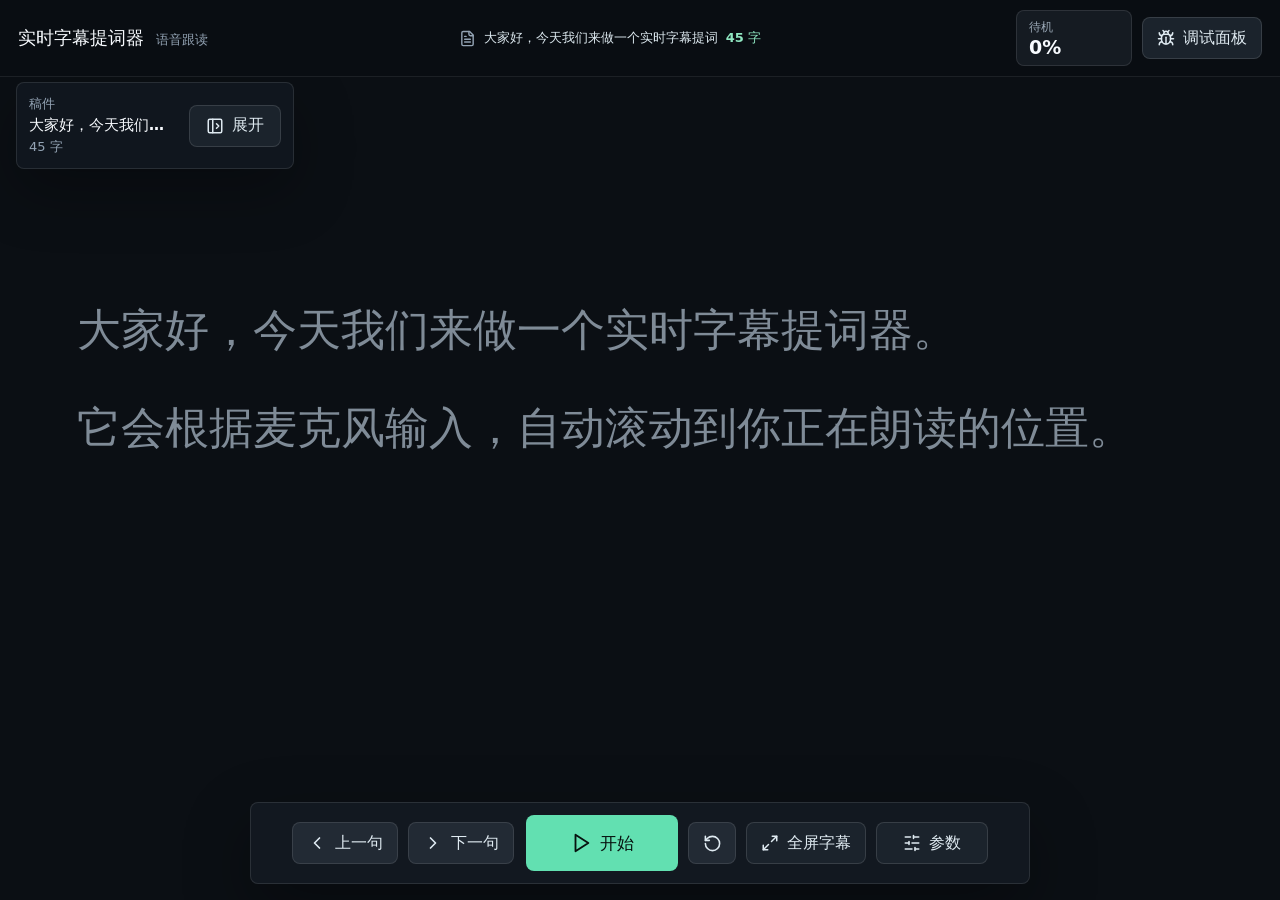
<file: live-teleprompter/index.html>
<!doctype html>
<html lang="zh-CN">
  <head>
    <meta charset="UTF-8" />
    <meta name="viewport" content="width=device-width, initial-scale=1.0, maximum-scale=1.0, user-scalable=no, viewport-fit=cover" />
    <title>实时字幕提词器</title>
    <script type="module" crossorigin src="./assets/index-D5kQOUfU.js"></script>
    <link rel="stylesheet" crossorigin href="./assets/index-CKHhnEzj.css">
  </head>
  <body>
    <div id="root"></div>
  </body>
</html>
</file>
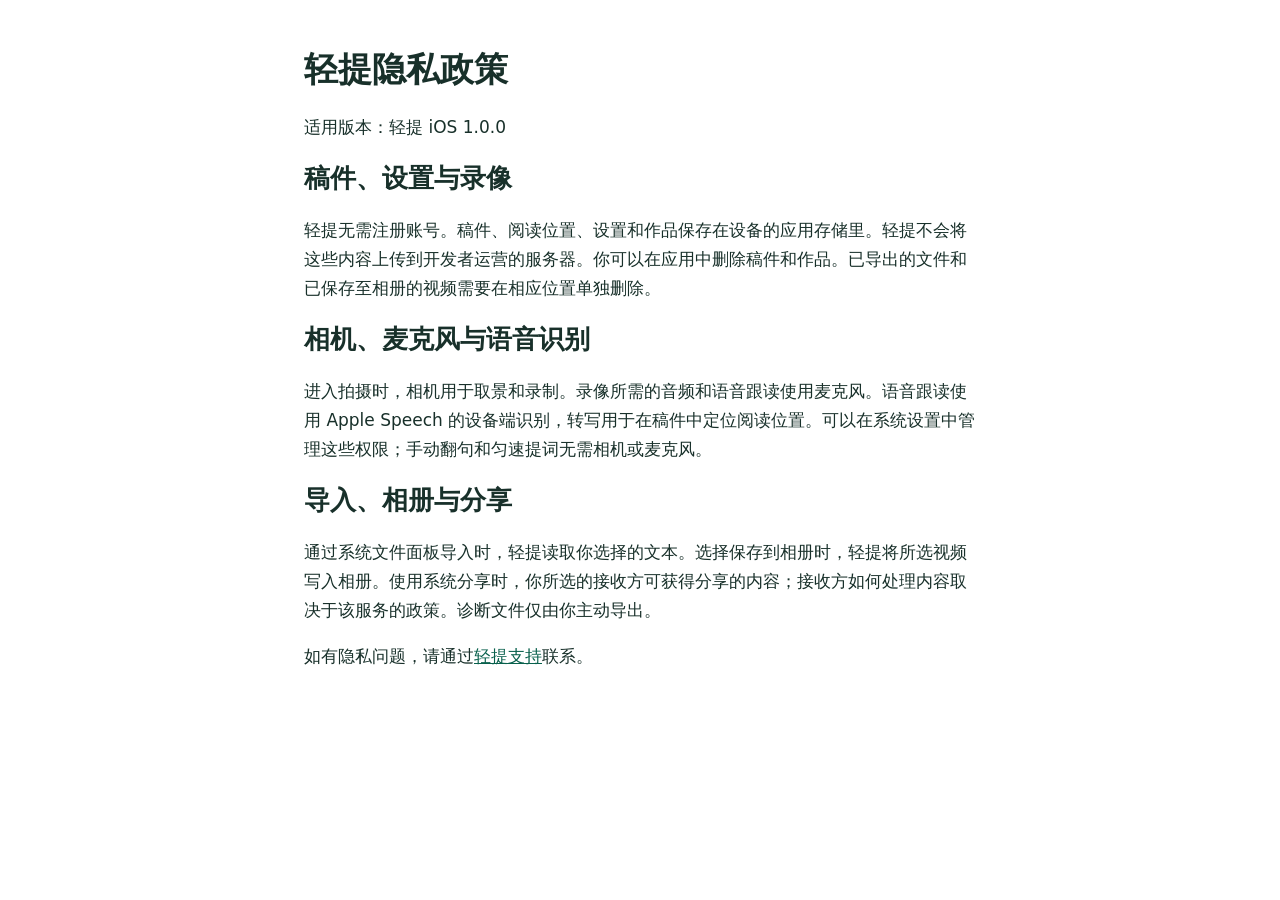
<file: qingti/privacy.html>
<!doctype html>
<html lang="zh-Hans">
<meta charset="utf-8">
<meta name="viewport" content="width=device-width,initial-scale=1">
<title>轻提隐私政策</title>
<style>body{font:17px/1.7 system-ui,sans-serif;margin:3rem auto;padding:0 1.2rem;max-width:42rem;color:#18302a}h1,h2{line-height:1.25}a{color:#08604c}</style>
<h1>轻提隐私政策</h1>
<p>适用版本：轻提 iOS 1.0.0</p>
<h2>稿件、设置与录像</h2>
<p>轻提无需注册账号。稿件、阅读位置、设置和作品保存在设备的应用存储里。轻提不会将这些内容上传到开发者运营的服务器。你可以在应用中删除稿件和作品。已导出的文件和已保存至相册的视频需要在相应位置单独删除。</p>
<h2>相机、麦克风与语音识别</h2>
<p>进入拍摄时，相机用于取景和录制。录像所需的音频和语音跟读使用麦克风。语音跟读使用 Apple Speech 的设备端识别，转写用于在稿件中定位阅读位置。可以在系统设置中管理这些权限；手动翻句和匀速提词无需相机或麦克风。</p>
<h2>导入、相册与分享</h2>
<p>通过系统文件面板导入时，轻提读取你选择的文本。选择保存到相册时，轻提将所选视频写入相册。使用系统分享时，你所选的接收方可获得分享的内容；接收方如何处理内容取决于该服务的政策。诊断文件仅由你主动导出。</p>
<p>如有隐私问题，请通过<a href="support.html">轻提支持</a>联系。</p>
</html>
</file>
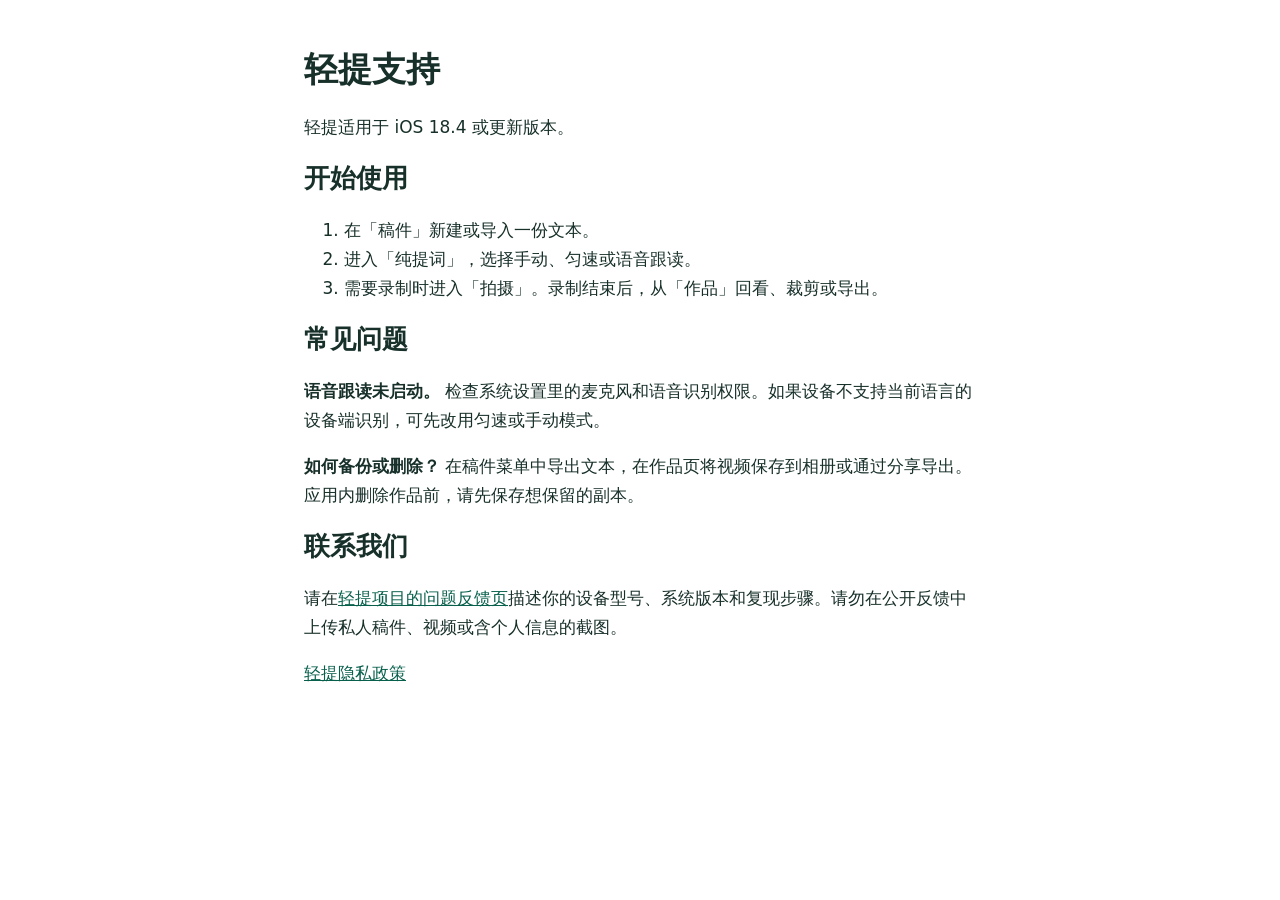
<file: qingti/support.html>
<!doctype html>
<html lang="zh-Hans">
<meta charset="utf-8">
<meta name="viewport" content="width=device-width,initial-scale=1">
<title>轻提支持</title>
<style>body{font:17px/1.7 system-ui,sans-serif;margin:3rem auto;padding:0 1.2rem;max-width:42rem;color:#18302a}h1,h2{line-height:1.25}a{color:#08604c}</style>
<h1>轻提支持</h1>
<p>轻提适用于 iOS 18.4 或更新版本。</p>
<h2>开始使用</h2>
<ol><li>在「稿件」新建或导入一份文本。</li><li>进入「纯提词」，选择手动、匀速或语音跟读。</li><li>需要录制时进入「拍摄」。录制结束后，从「作品」回看、裁剪或导出。</li></ol>
<h2>常见问题</h2>
<p><strong>语音跟读未启动。</strong> 检查系统设置里的麦克风和语音识别权限。如果设备不支持当前语言的设备端识别，可先改用匀速或手动模式。</p>
<p><strong>如何备份或删除？</strong> 在稿件菜单中导出文本，在作品页将视频保存到相册或通过分享导出。应用内删除作品前，请先保存想保留的副本。</p>
<h2>联系我们</h2>
<p>请在<a href="https://github.com/mrwenyi/static-assets/issues/new?title=%5B%E8%BD%BB%E6%8F%90%5D%20">轻提项目的问题反馈页</a>描述你的设备型号、系统版本和复现步骤。请勿在公开反馈中上传私人稿件、视频或含个人信息的截图。</p>
<p><a href="privacy.html">轻提隐私政策</a></p>
</html>
</file>
<file: live-teleprompter/assets/index-CKHhnEzj.css>
:root{color:#ecf4f7;background:#0b0f14;font-family:Inter,Noto Sans SC,PingFang SC,Microsoft YaHei,system-ui,-apple-system,BlinkMacSystemFont,sans-serif;font-synthesis:none;text-rendering:optimizeLegibility}*{box-sizing:border-box}body{margin:0;min-width:320px;min-height:100vh;background:#0b0f14;-webkit-touch-callout:none}button,input,select,textarea{font:inherit}button{-webkit-tap-highlight-color:transparent}.app-shell{position:relative;min-height:100dvh;overflow:hidden;background:#0b0f14}.app-statusbar{position:fixed;top:0;right:0;left:0;z-index:18;display:grid;grid-template-columns:minmax(220px,max-content) minmax(180px,1fr) minmax(280px,max-content);align-items:center;gap:18px;min-height:64px;padding:10px 18px;border-bottom:1px solid rgb(255 255 255 / 8%);background:#0a0e13f0}.brand-lockup{display:flex;align-items:baseline;gap:12px;min-width:0}.brand-lockup h1{margin:0;color:#f8fbff;font-size:18px;line-height:1.2;letter-spacing:0;white-space:nowrap}.brand-lockup span,.statusbar-center,.script-drawer-summary span,.script-drawer-summary small{color:#93a3b4;font-size:13px}.statusbar-center{display:flex;align-items:center;justify-content:center;gap:8px;min-width:0}.statusbar-center span{overflow:hidden;color:#dce8ef;text-overflow:ellipsis;white-space:nowrap}.statusbar-center strong{color:#8fe6c1;font-size:13px;font-weight:700;white-space:nowrap}.statusbar-actions{display:flex;align-items:center;justify-content:flex-end;gap:10px;min-width:0}.status-pill{display:grid;min-width:116px;gap:2px;padding:8px 12px;border:1px solid rgb(255 255 255 / 10%);border-radius:8px;background:#151b22}.status-pill span{color:#9aa8b6;font-size:12px}.status-pill strong{color:#f8fbff;font-size:19px;line-height:1}.status-listening{border-color:#5bd6a46b;background:#19564170}.primary-button,.secondary-button,.danger-button,.icon-button,.dock-button{display:inline-flex;align-items:center;justify-content:center;gap:8px;min-width:0;height:42px;border-radius:8px;border:0;cursor:pointer;font-weight:700;letter-spacing:0;white-space:nowrap}.primary-button{min-width:116px;padding:0 18px;color:#07120f;background:#62e0b1}.primary-button-large{min-width:152px;height:56px;font-size:17px}.secondary-button{min-width:112px;padding:0 14px;color:#dfeaf1;border:1px solid rgb(255 255 255 / 12%);background:#1b232c}.danger-button{min-width:98px;padding:0 12px;color:#ffd8d8;border:1px solid rgb(248 113 113 / 28%);background:#332024}.danger-button-compact{min-width:82px}.icon-button,.dock-button{color:#dfeaf1;border:1px solid rgb(255 255 255 / 10%);background:#222a34}.icon-button{width:48px}.dock-button{min-width:96px;padding:0 14px}.primary-button:disabled{cursor:not-allowed;color:#1c2730;background:#6c7a88}.secondary-button:disabled,.danger-button:disabled{cursor:not-allowed;opacity:.5}.diagnostic-toggle{min-width:108px}.notice{position:fixed;top:74px;left:50%;z-index:21;max-width:min(760px,calc(100vw - 32px));min-height:0;margin:0;padding:9px 14px;transform:translate(-50%);border:1px solid rgb(255 255 255 / 10%);border-radius:8px;color:#d7e3ea;background:#12181fe5;font-size:13px;line-height:1.5;box-shadow:0 18px 46px #00000038}.notice-link{display:inline-flex;align-items:center;min-height:28px;margin-left:10px;padding:0 10px;border:1px solid rgb(143 230 193 / 42%);border-radius:6px;color:#8fe6c1;background:#1956414d;font-weight:700;text-decoration:none}.app-shell-script-drawer-open .notice,.app-shell-debug-open .notice{display:none}.script-drawer{position:fixed;top:82px;left:16px;z-index:16;width:min(278px,calc(100vw - 32px));border:1px solid rgb(255 255 255 / 10%);border-radius:8px;background:#12181ff0;box-shadow:0 22px 60px #00000047}.script-drawer-open{bottom:120px;width:min(440px,calc(100vw - 32px));background:#f5f7fa;color:#172231}.script-drawer-summary{display:flex;align-items:center;justify-content:space-between;gap:12px;padding:12px}.script-drawer-summary div{display:grid;gap:3px;min-width:0}.script-drawer-summary strong{overflow:hidden;color:#f8fbff;font-size:15px;text-overflow:ellipsis;white-space:nowrap}.script-drawer-open .script-drawer-summary{border-bottom:1px solid #d8e1ea}.script-drawer-open .script-drawer-summary span,.script-drawer-open .script-drawer-summary small{color:#647386}.script-drawer-open .script-drawer-summary strong{color:#172231}.drawer-toggle{min-width:92px}.script-drawer-body{display:grid;grid-template-rows:minmax(0,1fr) auto;gap:12px;height:calc(100% - 69px);min-height:0;padding:12px}.script-library,.debug-panel{border:1px solid #d5dde4;border-radius:8px;background:#fff}.script-library{display:grid;grid-template-columns:1fr auto;align-items:end;gap:10px;padding:12px}.library-field{display:grid;gap:6px;min-width:0;color:#4e5c69;font-size:13px}.library-field input,.library-field select{width:100%;height:38px;min-width:0;border:1px solid #cbd5df;border-radius:6px;padding:0 10px;background:#fff;color:#172534}.script-library .secondary-button,.script-library .danger-button{height:38px;color:#19334d;border-color:#b8c7d6;background:#f7fafc}.script-library .danger-button{color:#8a1f1f;border-color:#efb8b8;background:#fff5f5}.performance-workspace{position:fixed;top:64px;right:0;bottom:104px;left:0;display:block;min-width:0;margin:0}.reader-pane{position:relative;width:100%;height:100%;min-height:0;background:#0b0f14}.pane-heading{display:none}.reader-frame{--reader-font-size: 44px;width:100%;height:100%;overflow-y:auto;padding:26vh max(56px,6vw) 34vh;background:#0b0f14;color:#d6dee5;scroll-behavior:smooth}.reader-frame p{max-width:1160px;margin:0 auto 34px;color:#7f8b97;font-size:var(--reader-font-size);font-weight:650;line-height:1.45;overflow-wrap:anywhere;transition:color .16s ease,transform .16s ease}.reader-frame p.is-current{color:#fff;transform:translate(8px)}.reader-frame p.reader-segment-selectable{cursor:pointer}.reader-frame p.reader-segment-selectable:focus-visible{outline:2px solid #62e0b1;outline-offset:8px}.reader-frame .is-skippable{color:#6d8798;text-decoration:line-through;text-decoration-thickness:.08em;text-decoration-color:#7fa0b5a6}.reader-frame p.is-current .is-skippable{color:#a5bfd0}.empty-reader{color:#7f8b97}.control-dock{position:fixed;right:16px;bottom:max(16px,env(safe-area-inset-bottom));left:16px;z-index:18;display:grid;grid-template-columns:minmax(190px,max-content) minmax(380px,max-content);align-items:center;justify-content:center;gap:12px;max-width:780px;margin:0 auto;padding:12px;border:1px solid rgb(255 255 255 / 10%);border-radius:8px;background:#141a21f0;box-shadow:0 24px 68px #00000052}.dock-group{display:flex;align-items:center;gap:10px;min-width:0}.dock-group-primary{justify-content:center}.control-field{display:flex;align-items:center;gap:8px;min-height:42px;color:#b8c5d1;font-size:13px;white-space:nowrap}.control-field select{min-width:112px;height:36px;border:1px solid rgb(255 255 255 / 13%);border-radius:6px;padding:0 8px;background:#101720;color:#edf5f8}.control-field input[type=range]{width:clamp(76px,8vw,104px);accent-color:#62e0b1}.control-field output{min-width:42px;color:#edf5f8;font-variant-numeric:tabular-nums}.control-field-compact select{min-width:92px}.settings-popover{position:absolute;right:12px;bottom:calc(100% + 12px);left:12px;display:grid;gap:12px;max-height:min(68vh,520px);padding:14px;overflow-y:auto;border:1px solid rgb(255 255 255 / 12%);border-radius:8px;background:#141a21fa;box-shadow:0 22px 68px #00000057}.settings-popover-header{display:flex;align-items:center;justify-content:space-between;gap:12px}.settings-popover-header h2{margin:0;color:#f8fbff;font-size:15px}.settings-close{width:38px;height:38px}.settings-popover-grid{display:grid;grid-template-columns:repeat(2,minmax(220px,1fr));gap:10px 14px}.settings-popover .control-field{justify-content:space-between;min-width:0}.settings-popover .control-field select{min-width:128px}.settings-popover .control-field-compact select{min-width:112px}.settings-popover .control-field input[type=range]{width:min(160px,34vw)}.mirror-controls{display:flex;flex-wrap:wrap;align-items:center;gap:4px 16px}.settings-popover .control-field-checkbox{justify-content:flex-start;cursor:pointer}.control-field-checkbox input{width:18px;height:18px;margin:0;accent-color:#62e0b1}.settings-danger{justify-self:end}.debug-panel{position:fixed;top:82px;right:16px;bottom:124px;z-index:20;width:min(720px,calc(100vw - 32px));padding:12px;overflow-y:auto;color:#172534;box-shadow:0 24px 70px #00000057}.debug-actions{display:flex;flex-wrap:wrap;justify-content:flex-end;gap:10px;margin-bottom:10px}.debug-actions .secondary-button,.debug-simulator .secondary-button{color:#19334d;border-color:#b8c7d6;background:#f7fafc}.debug-simulator{display:grid;grid-template-columns:minmax(240px,1fr) auto auto;align-items:end;gap:10px;margin-bottom:12px}.debug-simulator-field{display:grid;gap:6px;min-width:0;color:#4e5c69;font-size:13px}.debug-simulator-field input{height:38px;min-width:0;border:1px solid #cbd5df;border-radius:6px;padding:0 10px;background:#fff;color:#172534}.debug-grid{display:grid;grid-template-columns:repeat(4,minmax(120px,1fr));gap:10px;margin:0}.debug-panel div{min-width:0}.debug-panel dt{margin-bottom:4px;color:#66717f;font-size:12px}.debug-panel dd{min-height:24px;margin:0;overflow:hidden;color:#172534;font-variant-numeric:tabular-nums;text-overflow:ellipsis;white-space:nowrap}.debug-log{margin-top:12px;border-top:1px solid #e2e8ef;padding-top:10px}.debug-log h3{margin:0 0 8px;color:#172534;font-size:14px}.debug-log ol{display:grid;gap:6px;max-height:180px;margin:0;padding:0;overflow-y:auto;list-style:none}.debug-log li{display:grid;grid-template-columns:minmax(104px,max-content) minmax(72px,max-content) minmax(0,1fr);align-items:baseline;gap:8px;min-width:0;padding:8px;border-radius:6px;background:#f7fafc}.debug-log strong,.debug-log span,.debug-log em{font-size:12px}.debug-log span{color:#66717f;font-variant-numeric:tabular-nums}.debug-log em{color:#8a1f1f;font-style:normal}.debug-log p{grid-column:1 / -1;margin:0;overflow:hidden;color:#344456;font-size:13px;text-overflow:ellipsis;white-space:nowrap}.editor-pane{display:grid;grid-template-rows:auto minmax(0,1fr);min-height:0}.editor-pane .pane-heading{display:flex;align-items:baseline;justify-content:space-between;gap:12px;margin-bottom:10px}.editor-pane .pane-heading h2{margin:0;color:#172231;font-size:17px}.editor-pane .pane-heading span{color:#6b7785;font-size:13px}textarea{display:block;width:100%;min-height:0;resize:none;padding:16px;border:1px solid #cbd5df;border-radius:8px;outline:none;background:#fff;color:#172534;line-height:1.8}textarea:focus{border-color:#2f8fdf;box-shadow:0 0 0 3px #2f8fdf1f}.fullscreen-exit-button{position:fixed;top:max(18px,env(safe-area-inset-top));right:max(18px,env(safe-area-inset-right));z-index:30;display:inline-flex;align-items:center;justify-content:center;gap:8px;height:44px;padding:0 16px;border:1px solid rgb(255 255 255 / 18%);border-radius:8px;color:#f8fbff;background:#151b20d1;box-shadow:0 10px 30px #0000003d;cursor:pointer}.app-shell-fullscreen{padding:0;background:#0b0f14}.app-shell-fullscreen .app-statusbar,.app-shell-fullscreen .control-dock,.app-shell-fullscreen .notice,.app-shell-fullscreen .script-drawer,.app-shell-fullscreen .debug-panel{display:none}.app-shell-fullscreen .performance-workspace{position:static;inset:auto;height:100dvh}.reader-pane-fullscreen{position:fixed;top:0;right:0;bottom:0;left:0;z-index:20;min-height:100dvh;background:#0b0f14}.reader-pane-fullscreen .reader-frame{width:100vw;height:100dvh;padding:max(45vh,env(safe-area-inset-top)) max(64px,env(safe-area-inset-right)) max(42vh,env(safe-area-inset-bottom)) max(64px,env(safe-area-inset-left))}.reader-pane-fullscreen .reader-frame p{width:100%;max-width:none;margin-right:0;margin-left:0;text-align:left}@media(max-width:1180px){.app-statusbar{grid-template-columns:minmax(180px,max-content) 1fr}.statusbar-center{display:none}.control-dock{grid-template-columns:minmax(0,1fr)}.dock-group{justify-content:center}.reader-frame{padding-right:40px;padding-left:40px}.script-drawer-open,.debug-panel{bottom:220px}.debug-grid{grid-template-columns:repeat(2,minmax(120px,1fr))}}@media(max-width:720px){.app-statusbar{grid-template-columns:1fr auto;min-height:58px;padding:8px 10px}.brand-lockup{display:grid;gap:2px}.brand-lockup h1{font-size:16px}.status-pill{min-width:82px;padding:7px 9px}.diagnostic-toggle{width:42px;min-width:42px;padding:0;font-size:0}.notice{top:66px;width:calc(100vw - 20px)}.script-drawer{top:72px;left:10px;width:calc(100vw - 20px)}.script-drawer-open{bottom:190px}.script-library{grid-template-columns:1fr}.performance-workspace{top:58px;right:0;bottom:178px;left:0}.reader-frame{padding:22vh 22px 30vh}.reader-frame p{margin-bottom:28px;font-size:clamp(30px,var(--reader-font-size),56px)}.control-dock{right:10px;bottom:max(10px,env(safe-area-inset-bottom));left:10px;gap:8px;padding:10px}.dock-group{gap:8px}.dock-button{min-width:0;flex:1}.primary-button-large{flex:1;min-width:132px}.control-field-range input[type=range]{width:96px}.settings-popover{right:0;bottom:calc(100% + 10px);left:0;max-height:min(58vh,440px);padding:12px}.settings-popover-grid{grid-template-columns:1fr}.settings-popover .control-field input[type=range]{width:min(136px,38vw)}.debug-panel{top:72px;right:10px;bottom:190px;width:calc(100vw - 20px)}.debug-simulator{grid-template-columns:1fr}}@media(max-width:520px){.brand-lockup span,.status-pill span{display:none}.status-pill{min-width:66px}.performance-workspace{top:58px;right:0;bottom:202px;left:0}.reader-frame{padding:20vh 18px 38vh}.reader-frame p{margin-bottom:24px;line-height:1.38}.script-drawer-open,.debug-panel{bottom:212px}.script-drawer-summary{gap:8px;padding:10px}.drawer-toggle{min-width:74px}.script-drawer-body{height:calc(100% - 61px)}.control-dock{grid-template-columns:minmax(0,1fr);max-height:calc(100dvh - 76px);overflow-y:auto}.dock-group-primary{order:1}.dock-group-navigation{order:2}.dock-group-primary .secondary-button{min-width:0;flex:1;padding:0 10px}.primary-button-large{min-width:112px}.control-field input[type=range]{width:88px}.debug-grid{grid-template-columns:1fr}.debug-log li{grid-template-columns:1fr auto}.script-library{grid-template-columns:minmax(0,1fr) auto auto;gap:8px;padding:8px}.script-library>:nth-child(1),.script-library>:nth-child(3){grid-column:1 / 2}.script-library>:nth-child(2){grid-column:2 / 4}.script-library>:nth-child(4){grid-column:2 / 3}.script-library>:nth-child(5){grid-column:3 / 4}.library-field span{position:absolute;width:1px;height:1px;overflow:hidden;clip:rect(0 0 0 0);white-space:nowrap}.script-library .secondary-button,.script-library .danger-button{min-width:0;padding:0 10px}}@media(max-width:520px)and (max-height:720px)and (orientation:portrait){.script-drawer-open{bottom:190px}.script-drawer-open .script-drawer-summary{padding:8px 10px}.script-drawer-open .script-drawer-summary small{display:none}.script-drawer-body{grid-template-rows:minmax(0,1fr) auto;gap:8px;height:calc(100% - 55px);padding:8px 10px}.script-drawer-open .editor-pane{grid-template-rows:minmax(0,1fr)}.script-drawer-open .editor-pane .pane-heading{display:none}.script-drawer-open textarea{padding:12px;line-height:1.55}.script-drawer-open .script-library{grid-template-columns:minmax(0,1fr) auto auto;gap:6px;padding:8px}.script-drawer-open .script-library>:nth-child(1),.script-drawer-open .script-library>:nth-child(3){grid-column:1 / 2}.script-drawer-open .script-library>:nth-child(2){grid-column:2 / 4}.script-drawer-open .script-library>:nth-child(4){grid-column:2 / 3}.script-drawer-open .script-library>:nth-child(5){grid-column:3 / 4}.script-drawer-open .library-field input,.script-drawer-open .library-field select,.script-drawer-open .script-library .secondary-button,.script-drawer-open .script-library .danger-button{height:32px}}.app-shell-compact-landscape .app-statusbar{grid-template-columns:minmax(190px,max-content) minmax(0,1fr) minmax(214px,max-content);height:80px;min-height:80px;padding:6px 12px;overflow:hidden}.app-shell-compact-landscape .brand-lockup{display:flex;align-items:baseline;gap:10px}.app-shell-compact-landscape .brand-lockup h1{font-size:17px}.app-shell-compact-landscape .brand-lockup span{display:inline;font-size:13px}.app-shell-compact-landscape .statusbar-center{display:flex;justify-content:center}.app-shell-compact-landscape .status-pill{min-width:88px;padding:4px 10px}.app-shell-compact-landscape .status-pill span{display:block}.app-shell-compact-landscape .status-pill strong{font-size:18px}.app-shell-compact-landscape .diagnostic-toggle{min-width:48px;width:48px;height:36px;padding:0;font-size:0}.app-shell-compact-landscape .notice{top:88px;max-width:min(560px,calc(100vw - 176px));padding:7px 12px;font-size:12px}.app-shell-compact-landscape .script-drawer{top:94px;left:10px;width:min(270px,32vw)}.app-shell-compact-landscape .script-drawer-summary{align-items:center;gap:8px;padding:10px}.app-shell-compact-landscape .script-drawer-summary strong{font-size:14px}.app-shell-compact-landscape .drawer-toggle{min-width:76px;height:36px}.app-shell-compact-landscape .script-drawer-open{top:86px;bottom:58px;width:min(430px,calc(100vw - 150px))}.app-shell-compact-landscape .script-drawer-open .script-drawer-summary{padding:8px 10px}.app-shell-compact-landscape .script-drawer-open .script-drawer-summary small{display:none}.app-shell-compact-landscape .script-drawer-body{grid-template-rows:minmax(0,1fr) auto;gap:6px;height:calc(100% - 55px);padding:6px 10px}.app-shell-compact-landscape .editor-pane{grid-template-rows:minmax(0,1fr)}.app-shell-compact-landscape .editor-pane .pane-heading{display:none}.app-shell-compact-landscape textarea{padding:12px;line-height:1.55}.app-shell-compact-landscape .script-library{grid-template-columns:minmax(88px,1fr) auto minmax(88px,1fr) auto auto;align-items:center;gap:6px;padding:8px}.app-shell-compact-landscape .script-library>*{grid-column:auto}.app-shell-compact-landscape .library-field{gap:0}.app-shell-compact-landscape .library-field input,.app-shell-compact-landscape .library-field select{height:32px}.app-shell-compact-landscape .library-field span{position:absolute;width:1px;height:1px;overflow:hidden;clip:rect(0 0 0 0);white-space:nowrap}.app-shell-compact-landscape .script-library .secondary-button,.app-shell-compact-landscape .script-library .danger-button{min-width:0;height:32px;padding:0 9px;font-size:12px}.app-shell-compact-landscape .performance-workspace{top:80px;right:126px;bottom:62px;left:0}.app-shell-compact-landscape .reader-frame{padding:18vh max(20px,3vw) 24vh max(126px,14vw)}.app-shell-compact-landscape .reader-frame p{max-width:920px;margin-bottom:20px;font-size:clamp(28px,var(--reader-font-size),48px);line-height:1.32}.app-shell-compact-landscape .control-dock{top:90px;right:10px;bottom:10px;left:auto;grid-template-columns:minmax(0,1fr);align-content:center;align-items:stretch;width:106px;max-width:none;margin:0;padding:8px;overflow:visible}.app-shell-compact-landscape .dock-group{flex-direction:column;justify-content:center;gap:8px}.app-shell-compact-landscape .dock-group-navigation{order:1}.app-shell-compact-landscape .dock-group-primary{order:2}.app-shell-compact-landscape .dock-button,.app-shell-compact-landscape .icon-button,.app-shell-compact-landscape .secondary-button,.app-shell-compact-landscape .danger-button{width:100%;min-width:0;height:42px;padding:0 8px;font-size:13px}.app-shell-compact-landscape .primary-button-large{width:100%;min-width:0;height:56px;font-size:16px}.app-shell-compact-landscape .dock-group-primary .secondary-button{font-size:0}.app-shell-compact-landscape .settings-toggle{font-size:13px}.app-shell-compact-landscape .settings-popover{position:fixed;right:126px;bottom:70px;left:auto;width:min(520px,calc(100vw - 148px));max-height:calc(100vh - 132px);padding:12px}.app-shell-compact-landscape .settings-popover-grid{grid-template-columns:repeat(2,minmax(0,1fr));gap:8px 10px}.app-shell-compact-landscape .settings-popover .control-field{min-height:34px}.app-shell-compact-landscape .settings-popover .control-field select{min-width:92px}.app-shell-compact-landscape .control-field{flex:0 0 auto;min-height:36px;font-size:13px}.app-shell-compact-landscape .control-field select{height:34px;min-width:88px}.app-shell-compact-landscape .control-field input[type=range]{width:76px}.app-shell-compact-landscape .control-field output{min-width:34px}.app-shell-compact-landscape .debug-panel{top:90px;right:126px;bottom:70px;width:min(620px,calc(100vw - 148px))}.app-shell-compact-landscape .debug-grid{grid-template-columns:repeat(3,minmax(112px,1fr))}@media(max-width:760px)and (orientation:landscape)and (max-height:520px){.app-shell-compact-landscape .app-statusbar{grid-template-columns:minmax(160px,max-content) minmax(0,1fr) minmax(138px,max-content)}.app-shell-compact-landscape .statusbar-center{display:none}.app-shell-compact-landscape .brand-lockup h1{font-size:15px}.app-shell-compact-landscape .statusbar-actions{gap:8px}.app-shell-compact-landscape .status-pill{min-width:74px}.app-shell-compact-landscape .script-drawer{width:min(244px,34vw)}.app-shell-compact-landscape .reader-frame{padding-left:max(96px,12vw)}.app-shell-compact-landscape .reader-frame p{font-size:clamp(26px,var(--reader-font-size),42px)}.app-shell-compact-landscape .control-dock{width:96px}.app-shell-compact-landscape .performance-workspace,.app-shell-compact-landscape .settings-popover{right:116px}}
</file>
